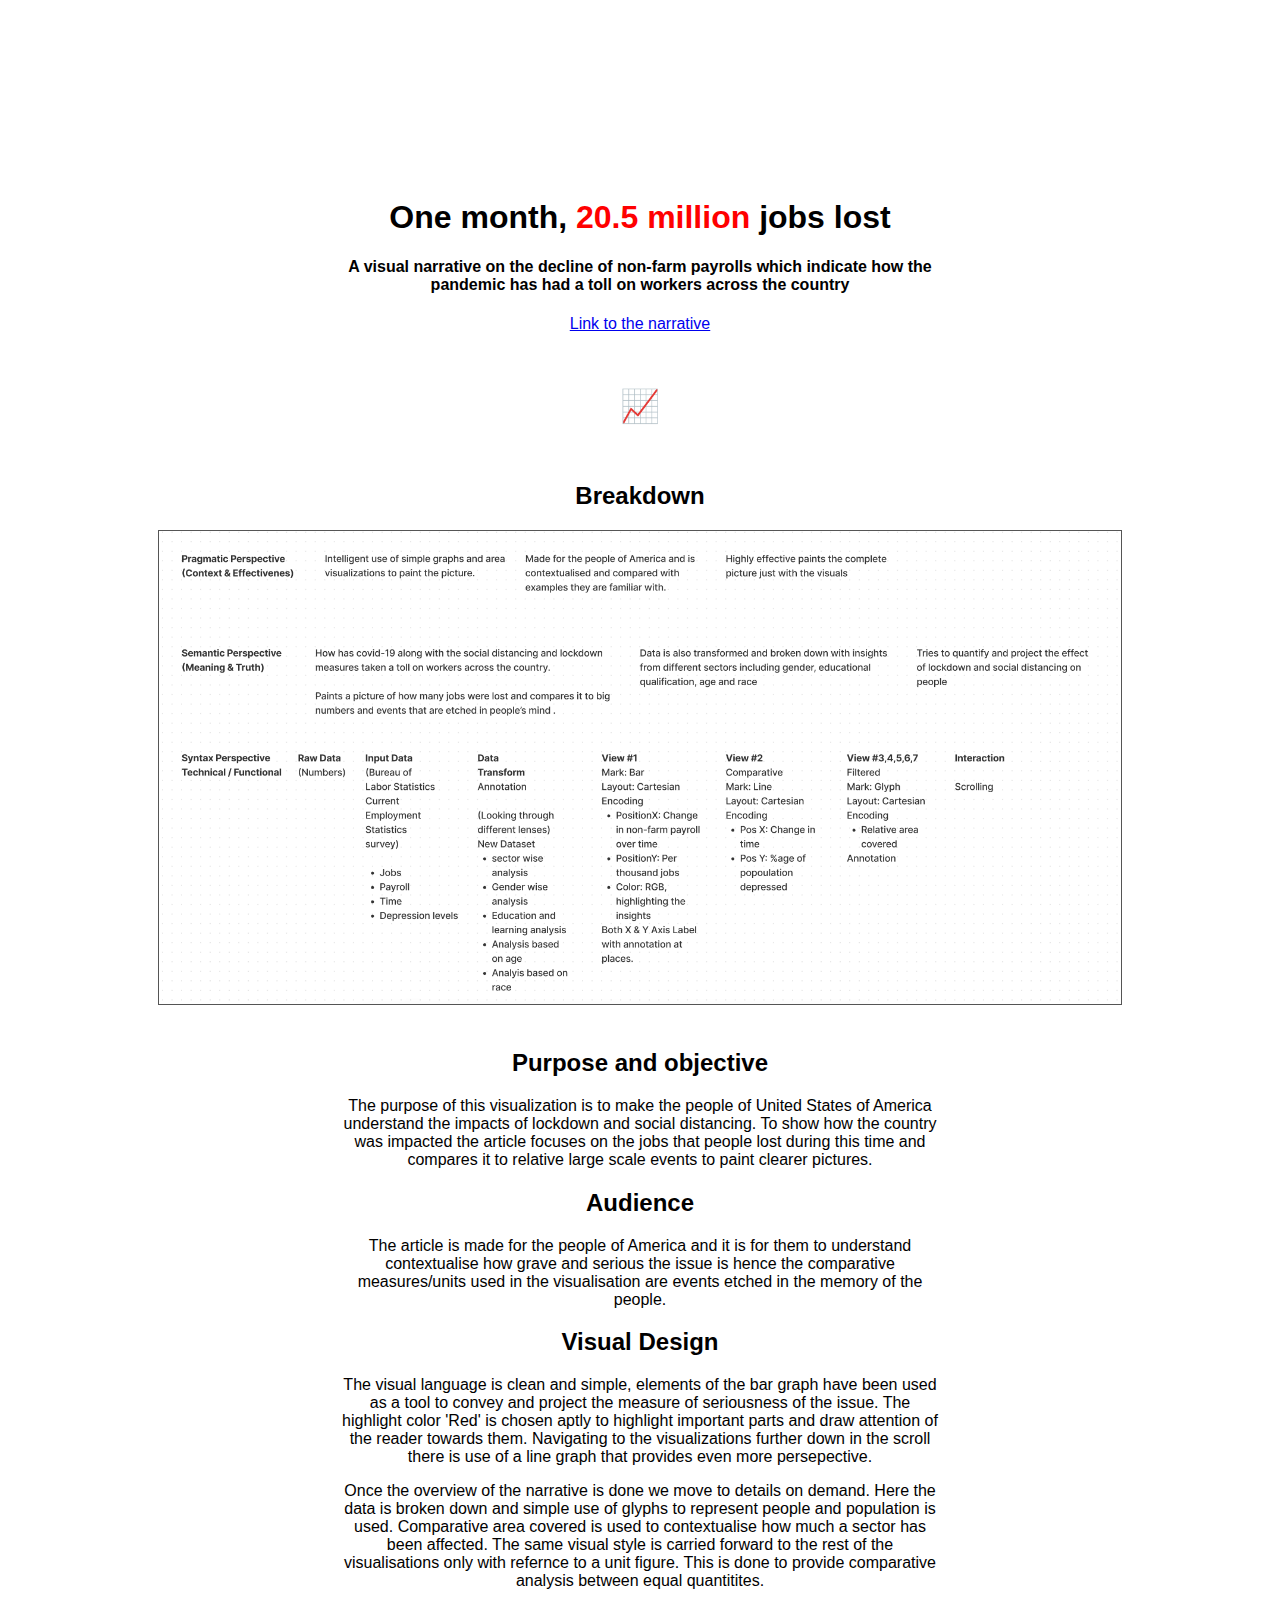
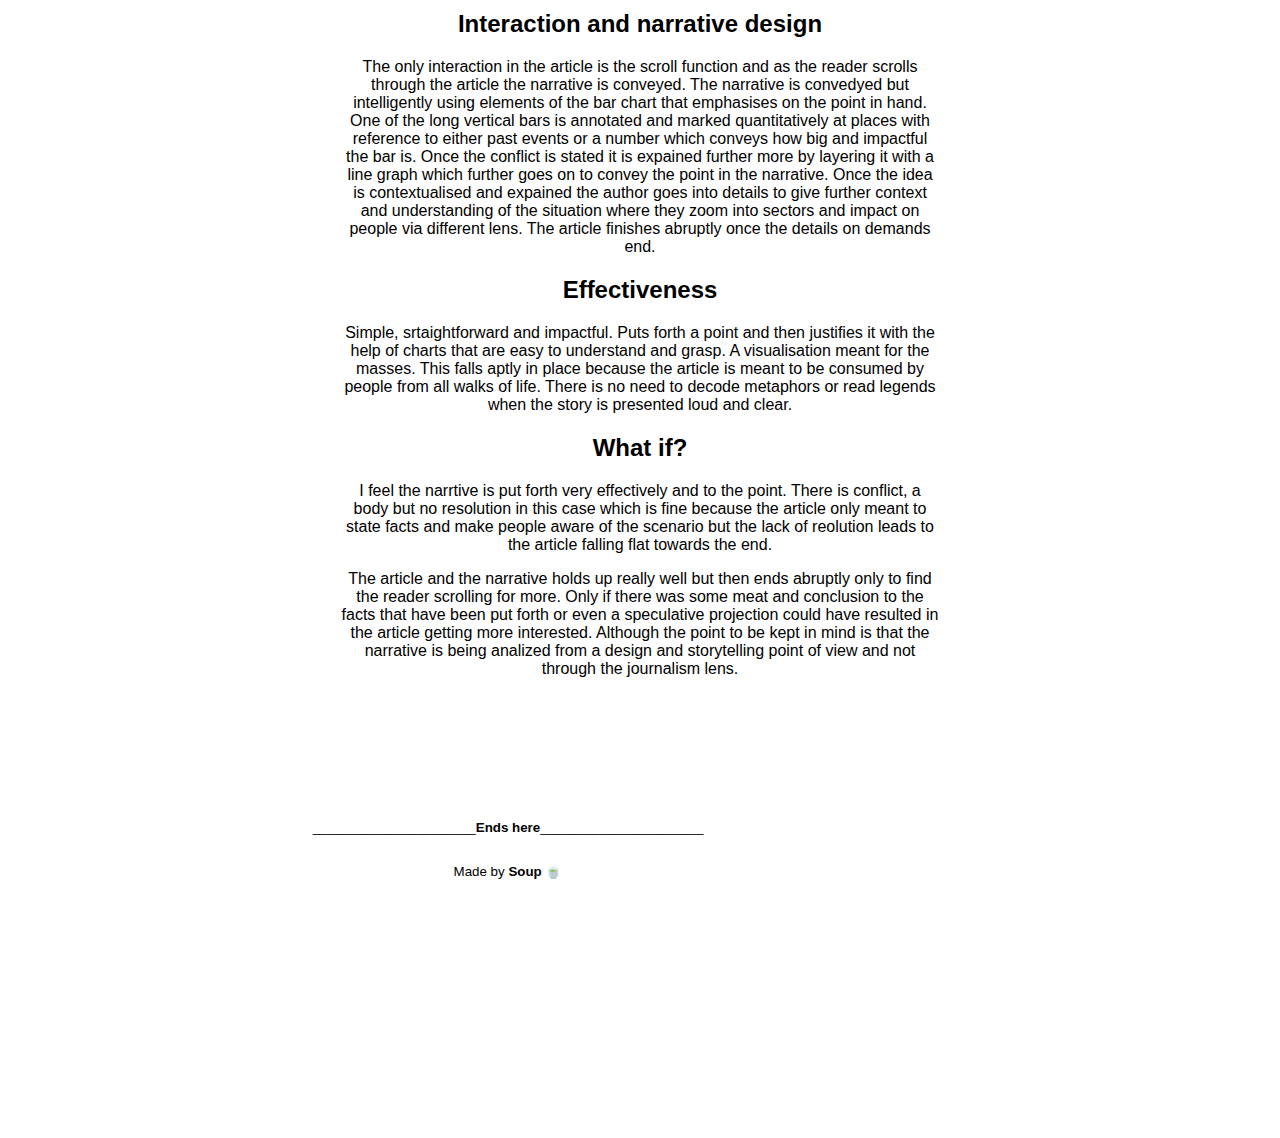
<file: critique.html>
<!DOCTYPE html> 
<html>

<head>
    <title>Crit 1</title>
    <link rel="stylesheet" href='style.css'>
</head>

<!--Comments-->
<body>

    <header>
                <h1><span style="color:black;"></span>One month,</span>&nbsp;<span style="color:red;">20.5 million </span> jobs lost</h1>
                <h4>A visual narrative on the decline of non-farm payrolls which indicate how the pandemic has had a toll on workers across the country</h2>
                    <a href="https://graphics.reuters.com/USA-ECONOMY/JOBS/yxmpjojxqvr/index.html" >Link to the narrative</a>
                    <p style="color:#4C4C4C;font-weight:bold;font-family:Calibri;font-size:20">
                        <p><h1>&#128200</h1></p> 
                                
    </header>
    
    
  
    <h2>Breakdown</h2>
  
   
    <img src="crit.png" alt="critbot">
    
    
<main>
   
    
    
    

    <h2>Purpose and objective</h2>
        <P>The purpose of this visualization is to make the people of United States of America understand the impacts of lockdown and social distancing. To show how the country was impacted the article focuses on the jobs that people lost during this time and compares it to relative large scale events to paint clearer pictures.
        </P>

        <h2>Audience</h2>
        <P>The article is made for the people of America and it is for them to understand contextualise how grave and serious the issue is hence the comparative measures/units used in the visualisation are events etched in the memory of the people.
        </P>
        
        <h2>Visual Design</h2>
        <P>The visual language is clean and simple, elements of the bar graph have been used as a tool to convey and project the measure of seriousness of the issue. The highlight color 'Red' is chosen aptly to highlight important parts and draw attention of the reader towards them. Navigating to the visualizations further down in the scroll there is use of a line graph that provides even more persepective.  
        </P>
        <p>Once the overview of the narrative is done we move to details on demand. Here the data is broken down and simple use of glyphs to represent people and population is used. Comparative area covered is used to contextualise how much a sector has been affected. The same visual style is carried forward to the rest of the visualisations only with refernce to a unit figure. This is done to provide comparative analysis between equal quantitites.</p>

        <h2>Interaction and narrative design</h2>
        <p>The only interaction in the article is the scroll function and as the reader scrolls through the article the narrative is conveyed. The narrative is convedyed but intelligently using elements of the bar chart that emphasises on the point in hand. One of the long vertical bars is annotated and marked quantitatively at places with reference to either past events or a number which conveys how big and impactful the bar is. Once the conflict is stated it is expained further more by layering it with a line graph which further goes on to convey the point in the narrative. Once the idea is contextualised and expained the author goes into details to give further context and understanding of the situation where they zoom into sectors and impact on people via different lens. The article finishes abruptly once the details on demands end.</p>
    

        <h2>Effectiveness</h2>
        <P>Simple, srtaightforward and impactful. Puts forth a point and then justifies it with the help of charts that are easy to understand and grasp. A visualisation meant for the masses. This falls aptly in place because the article is meant to be consumed by people from all walks of life. There is no need to decode metaphors or read legends when the story is presented loud and clear. 
        </P>

        <h2>What if?</h2>
        <P>I feel the narrtive is put forth very effectively and to the point. There is conflict, a body but no resolution in this case which is fine because the article only meant to state facts and make people aware of the scenario but the lack of reolution leads to the article falling flat towards the end. 
            </P>
        <p>
      The article and the narrative holds up really well but then ends abruptly only to find the reader scrolling for more. Only if there was some meat and conclusion to the facts that have been put forth or even a speculative projection could have resulted in the article getting more interested. Although the point to be kept in mind is that the narrative is being analized from a design and storytelling point of view and not through the journalism lens.</p>

   
 

</main>
</body>

<footer>
    
    <small><p> <p>______________________<strong>Ends here</strong>______________________</p></p> Made by <strong>Soup</strong> &#127861 </small>
  </footer>
</file>
<file: style.css>
*{
  box-sizing: border-box;
}



body {
  
  color: #010000;
  background-color: white;    /* white */
  font-size: 16px;
  font-family: "Helvetica", Arial, sans-serif;
  font-style: normal;
  padding: 150px 150px;

}

header,main,nav{
  margin: 20px auto;
  padding: auto;
  max-width: 600px;
}
footer{
  margin: 50px;
  padding: 50px;
  max-width: 600px;
}
header,footer,main,h2,p{
  text-align: center;
  align-content: center;
}


.grid-container {
  display: grid;
  grid-template-columns: 50% auto;
  padding: 10px;
  grid-column-gap: 50px;
  grid-row-gap: 50px;
}

.imagecontainer {display: flex;}

img {flex: 100%;
max-width: 100%;
padding-left: auto;
padding-right: auto;
margin-left: auto;
margin-right: auto}
img {
  border: 1px solid #555;
}
.flex-container {
  display: flex;
  flex-direction: row;
}

/* Responsive layout - makes a one column layout instead of a two-column layout */
@media (max-width: 800px) {
  .flex-container {
    flex-direction: column;
  }
}
</file>
